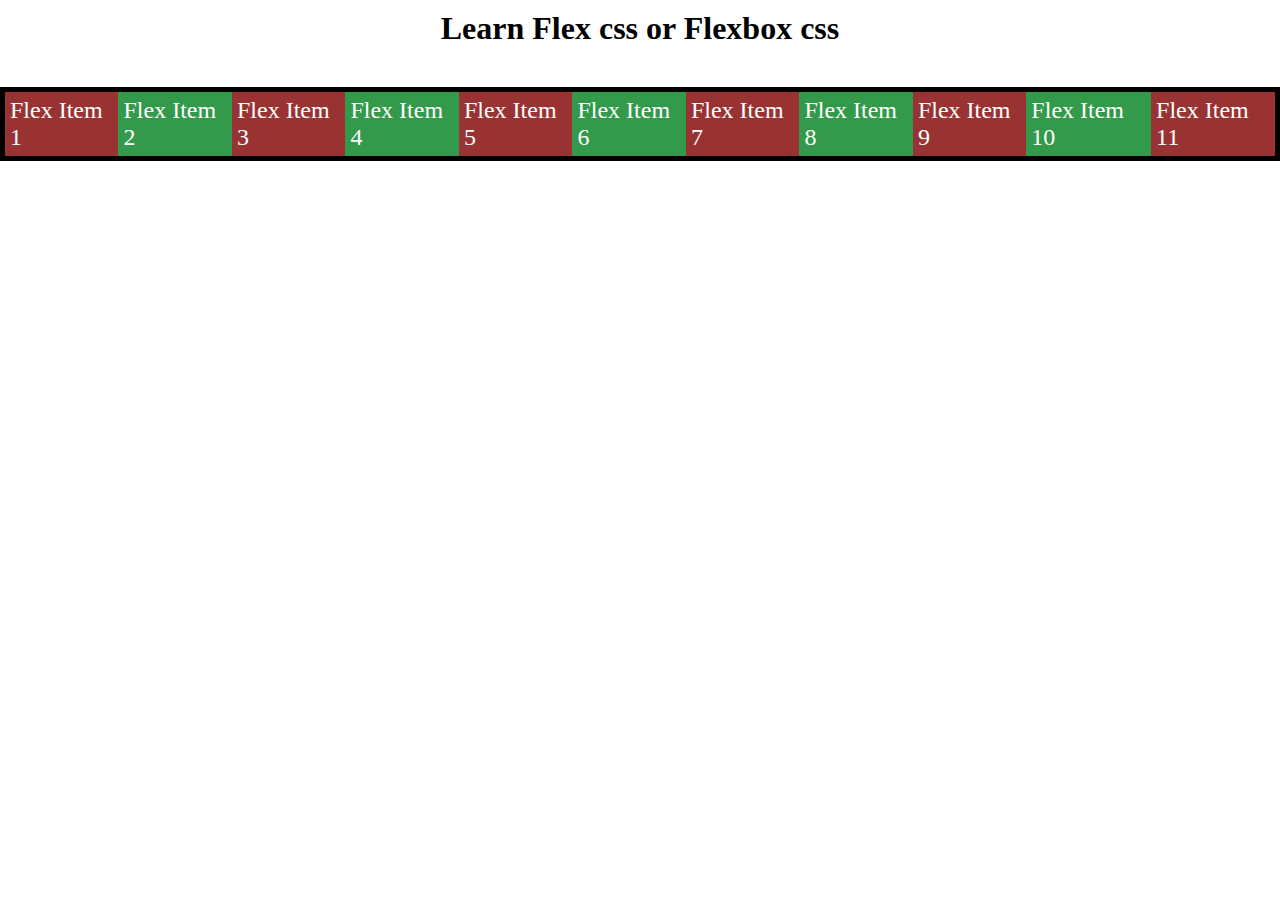
<file: basic-example-of-flexbox-only/index.html>
<!DOCTYPE html>
<html lang="en">

<head>
    <meta charset="UTF-8" />
    <meta name="viewport" content="width=device-width, initial-scale=1.0" />
    <link rel="stylesheet" href="style.css" />
    <title>Flexbox css</title>
</head>

<body>
    <h1 class="head">Learn Flex css or Flexbox css</h1>
    <div class="container">
        <div class="flex-item">Flex Item 1</div>
        <div class="flex-item">Flex Item 2</div>
        <div class="flex-item">Flex Item 3</div>
        <div class="flex-item">Flex Item 4</div>
        <div class="flex-item">Flex Item 5</div>
        <div class="flex-item">Flex Item 6</div>
        <div class="flex-item">Flex Item 7</div>
        <div class="flex-item">Flex Item 8</div>
        <div class="flex-item">Flex Item 9</div>
        <div class="flex-item">Flex Item 10</div>
        <div class="flex-item">Flex Item 11</div>
    </div>

</body>

</html>
</file>
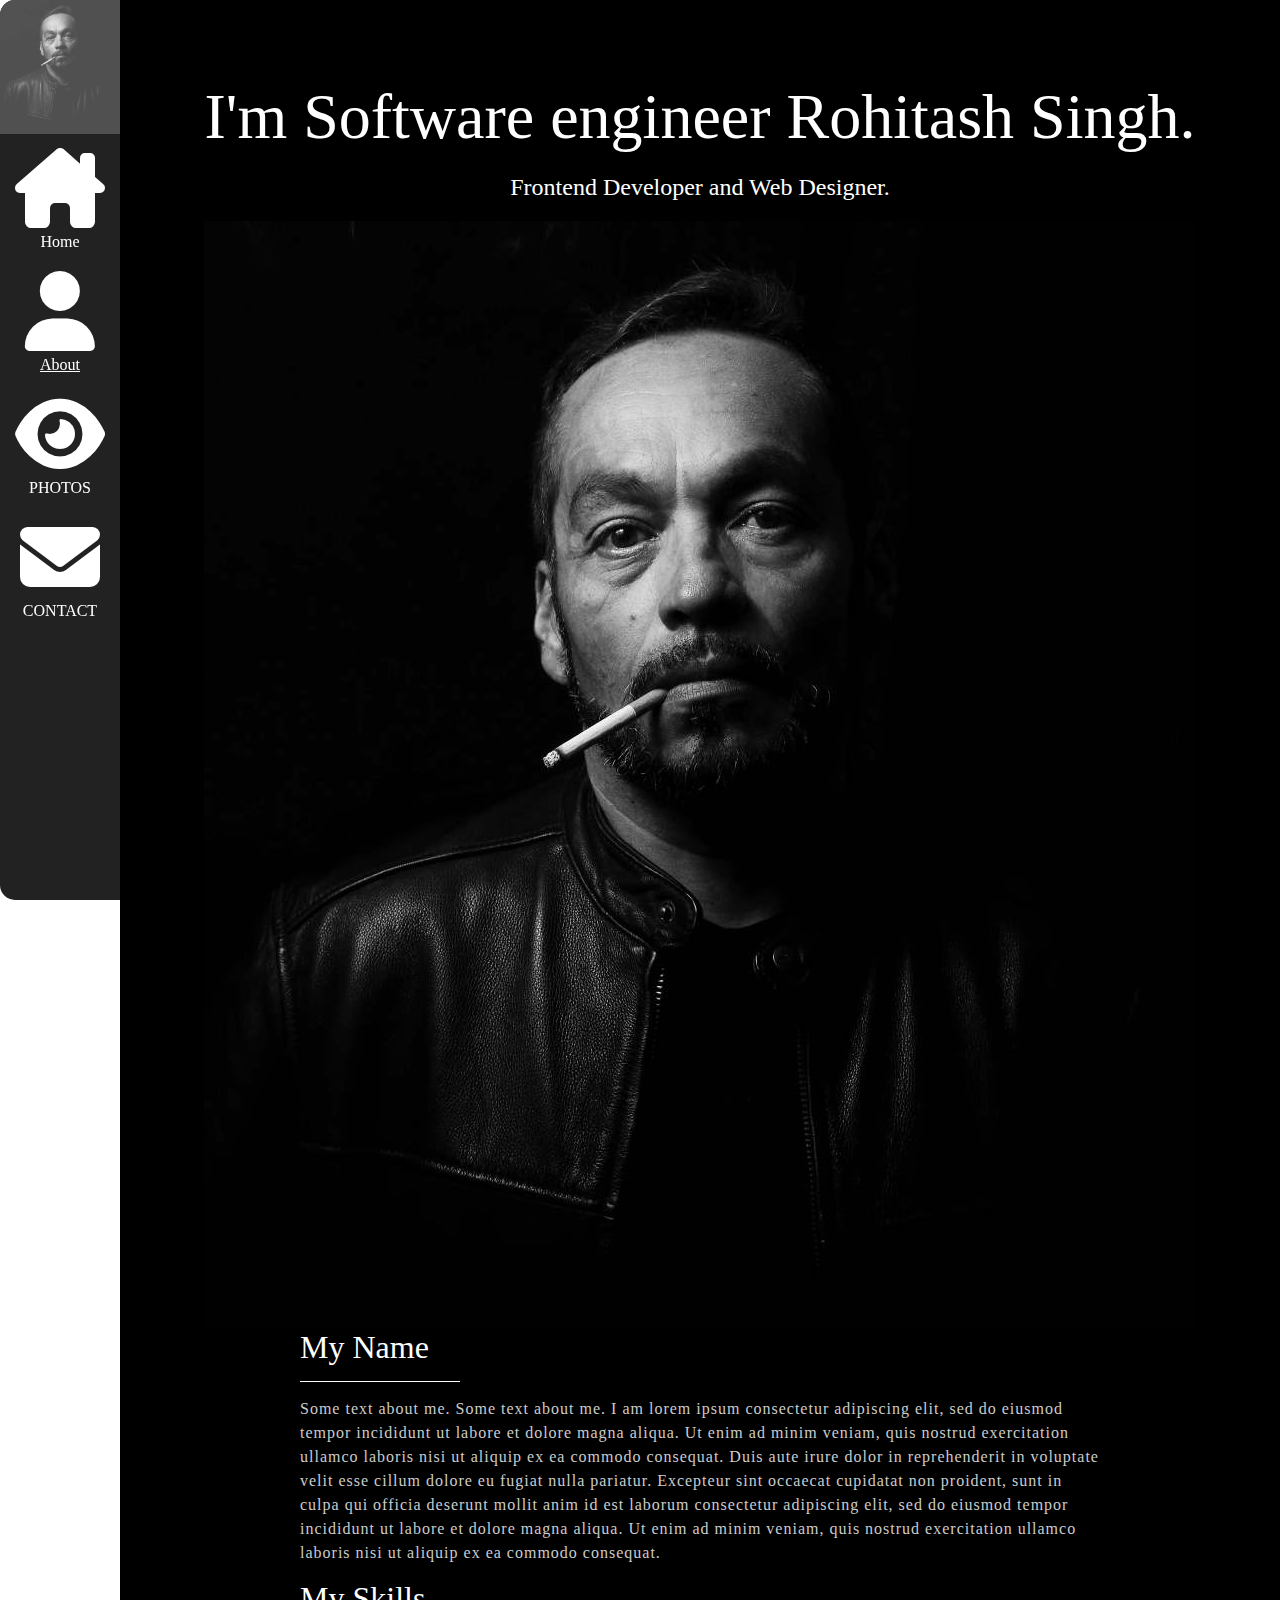
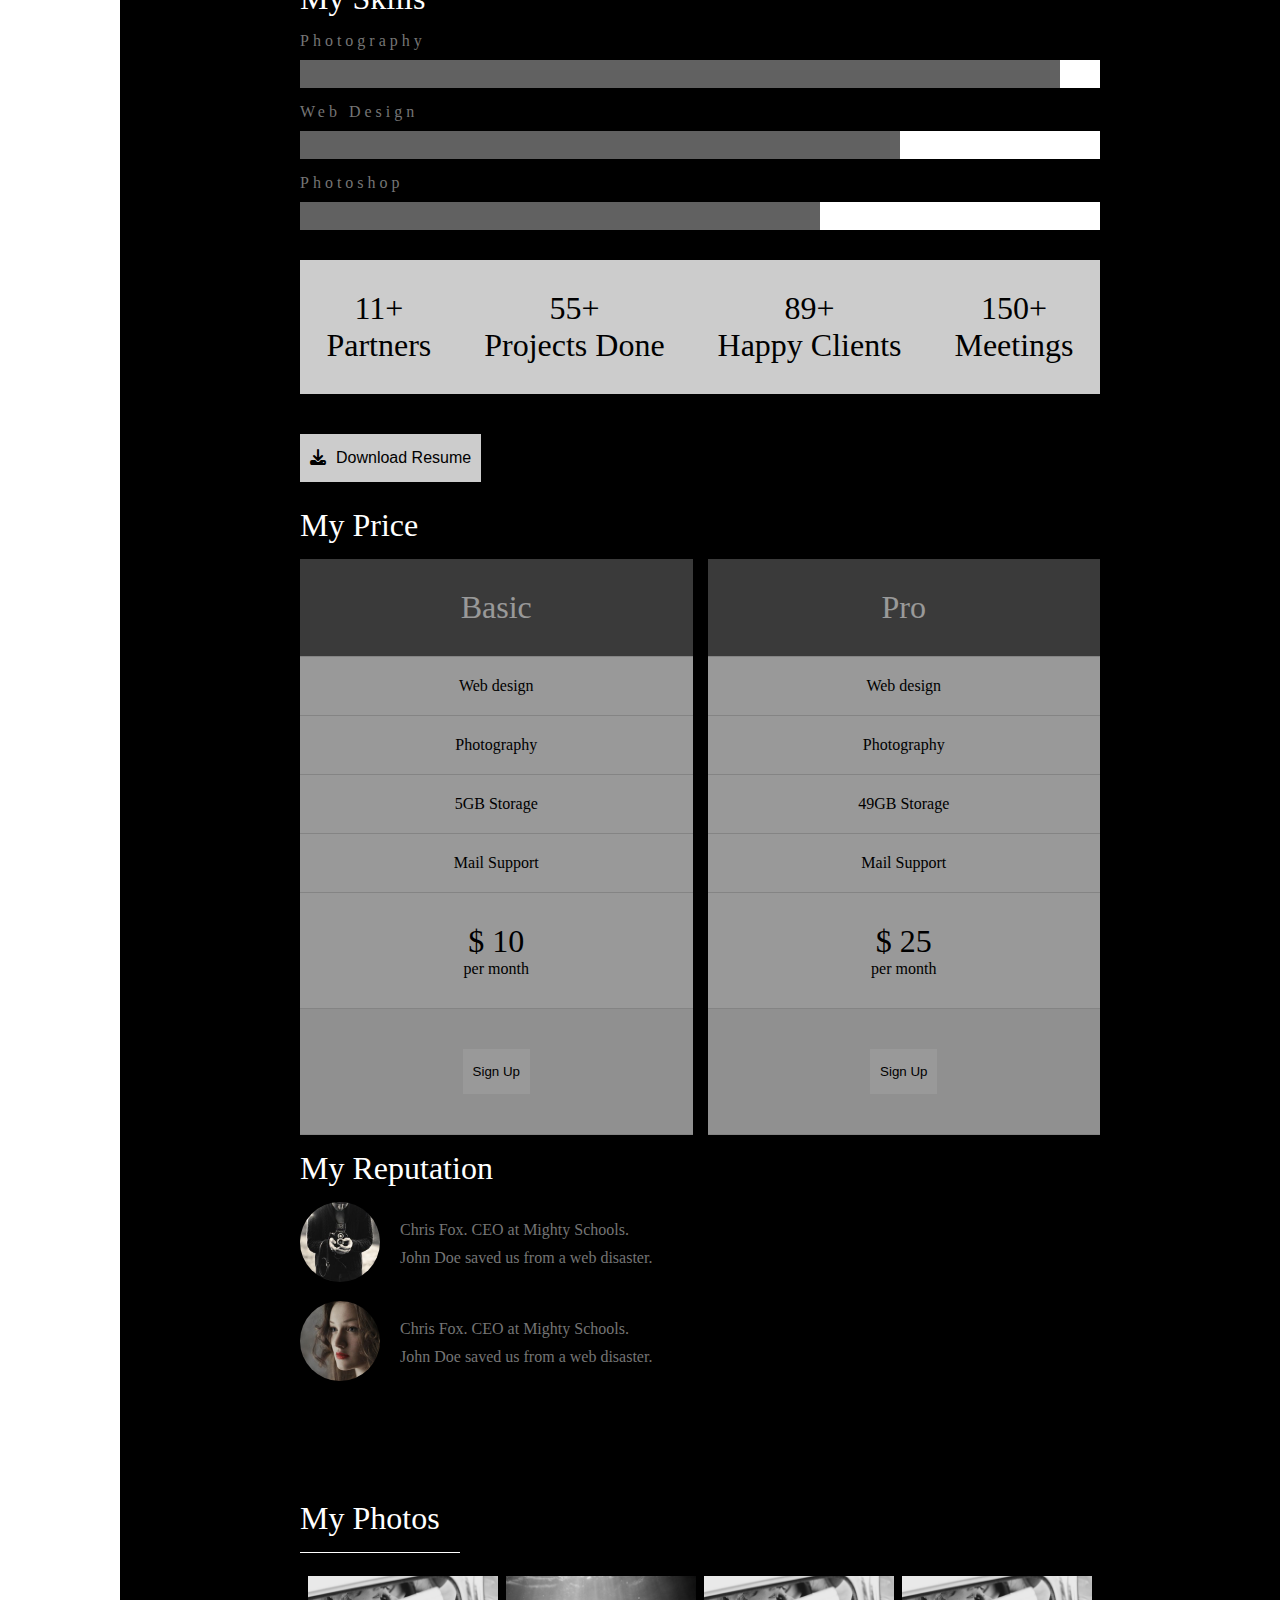
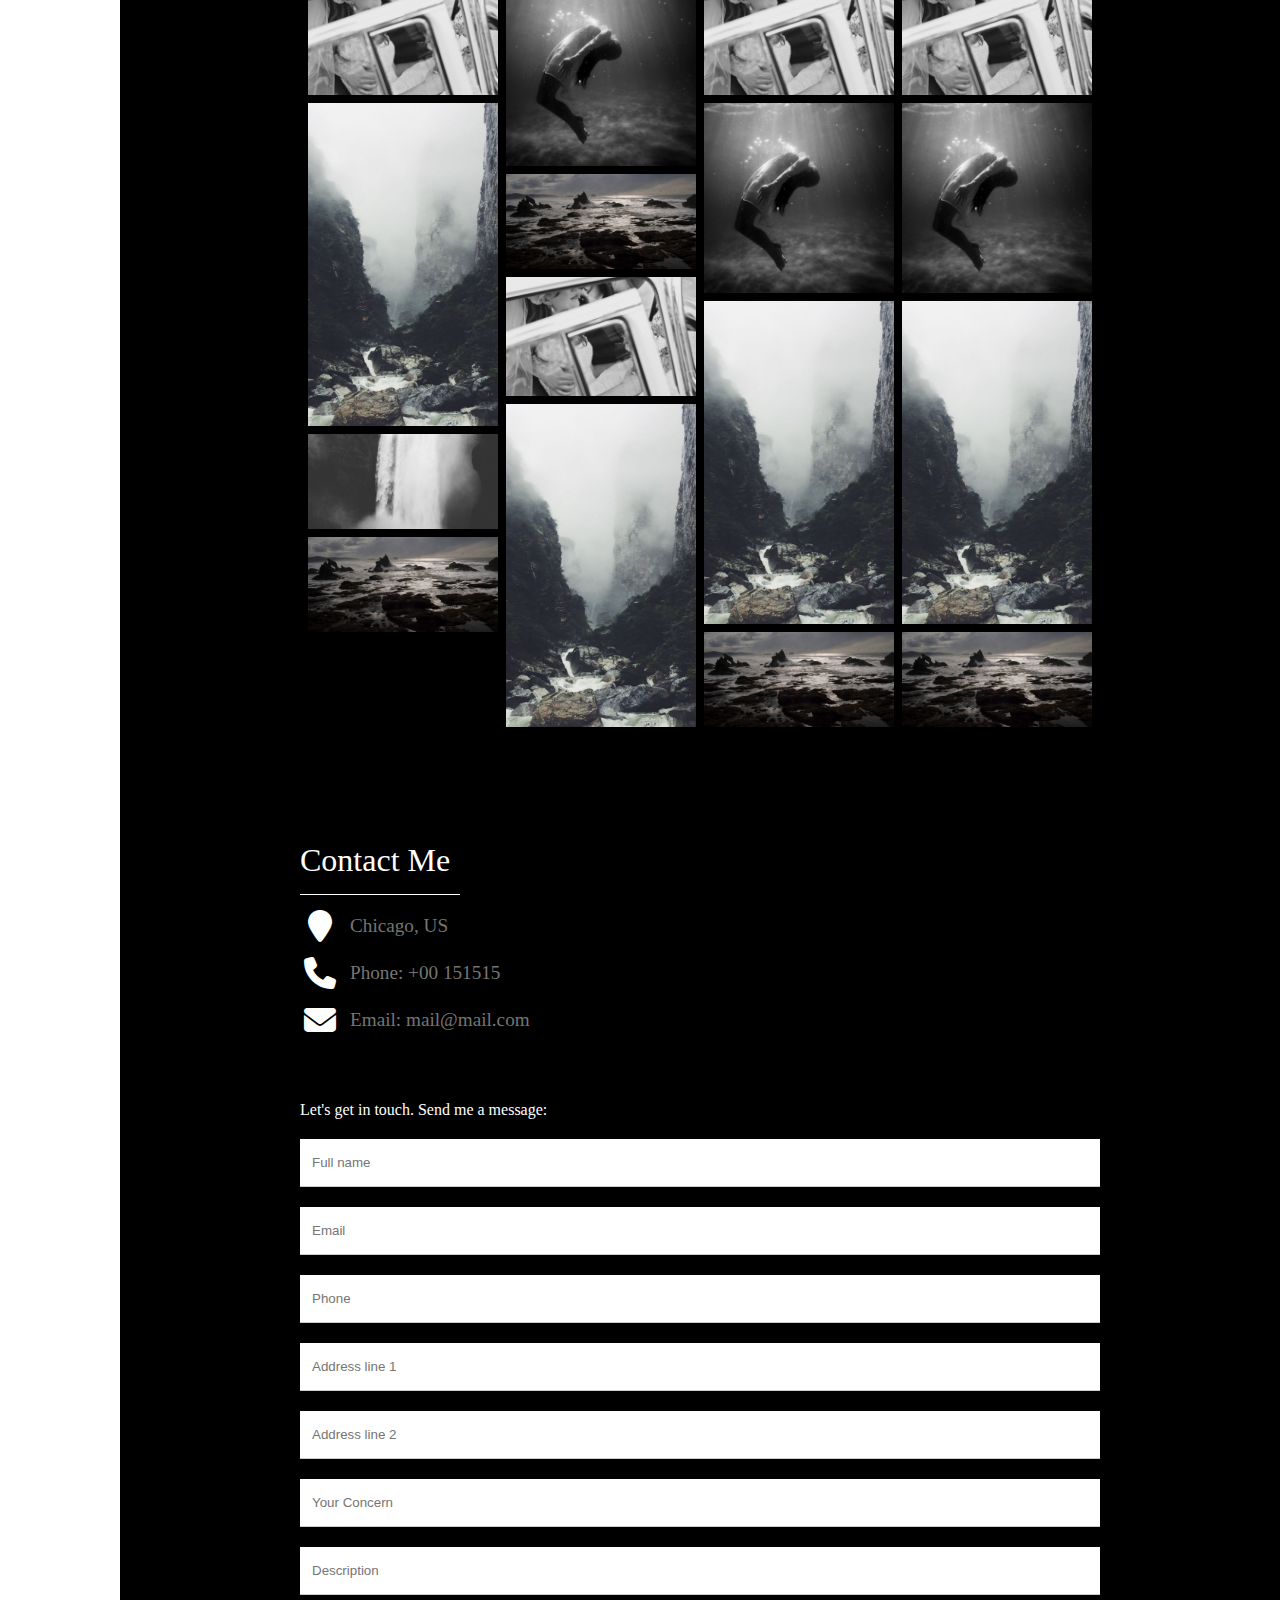
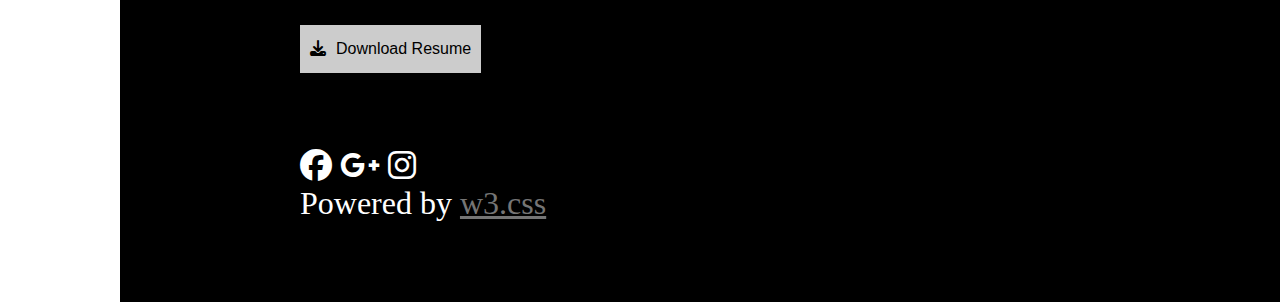
<file: flex-css-html-template-smoke-portfolio-using-flex-css/index.html>
<!DOCTYPE html>
<html lang="en">

<head>
    <meta charset="UTF-8">
    <meta name="viewport" content="width=device-width, initial-scale=1.0">
    <title>Smoke Portfolio | Using Flex Css</title>
    <link rel="stylesheet" href="https://cdnjs.cloudflare.com/ajax/libs/font-awesome/6.5.0/css/all.min.css" />
    <link rel="stylesheet" href="style.css">
</head>

<body>
    <div class="main-container">
        <div class="left-section">
            <div class="menu-container">
                <ul>
                    <li>
                        <div class="">
                            <img src="./images/avatar_smoke_logo.jpg" alt="img" />
                        </div>
                    </li>
                    <li onclick="goToDiv('home');">
                        <div class="marign-10">
                            <i class="fa-solid fa-house-chimney r-home r-xxlarge"></i>
                            <p>Home</p>
                        </div>
                    </li>
                    <li>
                        <div class="marign-10">
                            <i class="fa fa-user r-xxlarge"></i>
                            <p><a style="color:white" href="#about">About </a></p>
                        </div>
                    </li>
                    <li onclick="goToDiv('photo');">
                        <div class="marign-10">
                            <i class="fa fa-eye r-xxlarge"></i>
                            <p>PHOTOS</p>
                        </div>
                    </li>
                    <li onclick="goToDiv('contactId');">
                        <div class="marign-10">
                            <i class="fa fa-envelope r-xxlarge"></i>
                            <p>CONTACT</p>
                        </div>
                    </li>
                </ul>
            </div>
        </div>
        <div class="right-section">
            <div class="right-section-container">
                <div class="header" id="home">
                    <p>I'm Software engineer Rohitash Singh.</p>
                    <p>Frontend Developer and Web Designer.</p>
                    <img src="./images/man_smoke.jpg" alt="profile">
                </div>
                <div class="my-name-contianer">
                    <div class="my-name">
                        <div class="name" id="about">
                            <div class="name-tag">
                                My Name
                            </div>
                            <div class="divider"></div>
                        </div>
                        <div class="name">
                            <div class="about-me">
                                Some text about me. Some text about me. I am lorem ipsum consectetur adipiscing elit,
                                sed do
                                eiusmod tempor incididunt ut labore et dolore magna aliqua. Ut enim ad minim veniam,
                                quis
                                nostrud exercitation ullamco laboris nisi ut aliquip ex ea commodo consequat. Duis aute
                                irure dolor in reprehenderit in voluptate velit esse cillum dolore eu fugiat nulla
                                pariatur.
                                Excepteur sint occaecat cupidatat non proident, sunt in culpa qui officia deserunt
                                mollit
                                anim id est laborum consectetur adipiscing elit, sed do eiusmod tempor incididunt ut
                                labore
                                et dolore magna aliqua. Ut enim ad minim veniam, quis nostrud exercitation ullamco
                                laboris
                                nisi ut aliquip ex ea commodo consequat.
                            </div>
                        </div>
                        <div class="name">
                            <div class="name-tag">
                                My Skills
                            </div>
                        </div>
                        <div class="name">
                            <div class="photography">
                                <p>Photography</p>
                                <div class="white-div">
                                    <div class="gray-div progress-bar-95"></div>
                                </div>
                            </div>
                            <div class="photography">
                                <p>Web Design</p>
                                <div class="white-div">
                                    <div class="gray-div progress-bar-75"></div>
                                </div>
                            </div>
                            <div class="photography">
                                <p>Photoshop</p>
                                <div class="white-div">
                                    <div class="gray-div progress-bar-65"></div>
                                </div>
                            </div>
                        </div>
                        <div class="name">
                            <div class="client-repo">
                                <div class="pertners">
                                    <p>11+</p>
                                    <p>Partners</p>
                                </div>
                                <div class="pertners">
                                    <p>55+</p>
                                    <p>Projects Done</p>
                                </div>
                                <div class="pertners">
                                    <p>89+</p>
                                    <p>Happy Clients</p>
                                </div>
                                <div class="pertners">
                                    <p>150+</p>
                                    <p>Meetings</p>
                                </div>
                            </div>
                        </div>
                        <div class="name">
                            <div class="download-button">
                                <button><i class="fa fa-download"></i>Download Resume</button>
                            </div>
                        </div>
                        <div class="name">
                            <div class="name-tag">
                                My Price
                            </div>
                        </div>
                        <div class="name">
                            <div class="plan">
                                <div class="basic">
                                    <ul>
                                        <li>
                                            Basic
                                        </li>
                                        <li>
                                            Web design
                                        </li>
                                        <li>
                                            Photography
                                        </li>
                                        <li>
                                            5GB Storage
                                        </li>
                                        <li>
                                            Mail Support
                                        </li>
                                        <li>
                                            <div class="web-design">
                                                <span>$ 10</span>
                                                <p>per month</p>
                                            </div>
                                        </li>
                                        <li>
                                            <div class="basic-footer">
                                                <button>Sign Up</button>
                                            </div>
                                        </li>
                                    </ul>
                                </div>
                                <div class="basic">
                                    <ul>
                                        <li>
                                            Pro
                                        </li>
                                        <li>
                                            Web design
                                        </li>
                                        <li>
                                            Photography
                                        </li>
                                        <li>
                                            49GB Storage
                                        </li>
                                        <li>
                                            Mail Support
                                        </li>
                                        <li>
                                            <div class="web-design">
                                                <span>$ 25</span>
                                                <p>per month</p>
                                            </div>
                                        </li>
                                        <li>
                                            <div class="basic-footer">
                                                <button>Sign Up</button>
                                            </div>
                                        </li>
                                    </ul>
                                </div>

                            </div>
                        </div>
                        <div class="name">
                            <div class="name-tag">
                                My Reputation
                            </div>
                        </div>
                        <div class="name">
                            <div class="repo-img-sec">
                                <div class="img-sec">
                                    <img src="./images/bandmember.jpg" alt="profile" />
                                </div>
                                <div class="about-sec">
                                    <div class="upper-title">
                                        <span>Chris Fox.</span> CEO at Mighty Schools.
                                    </div>
                                    <div class="below-title">
                                        John Doe saved us from a web disaster.
                                    </div>
                                </div>
                            </div>
                        </div>
                        <div class="name">
                            <div class="repo-img-sec">
                                <div class="img-sec">
                                    <img src="./images/avatar_g2.jpg" alt="profile" />
                                </div>
                                <div class="about-sec">
                                    <div class="upper-title">
                                        <span>Chris Fox.</span> CEO at Mighty Schools.
                                    </div>
                                    <div class="below-title">
                                        John Doe saved us from a web disaster.
                                    </div>
                                </div>
                            </div>
                        </div>
                        <div class="name mr-t-100" id="photo">
                            <div class="name-tag">
                                My Photos
                            </div>
                            <div class="divider"></div>
                        </div>
                        <div class="name">
                            <div class="row">
                                <div class="column">
                                    <img style="width:100%" src="./images/wedding.jpg" alt="Tall image">
                                    <img style="width:100%" src="./images/rocks.jpg" alt="Wide image">
                                    <img style="width:100%" src="./images/falls2.jpg" alt="Mid image">
                                    <img style="width:100%" src="./images/ocean.jpg" alt="Mid image">
                                </div>
                                <div class="column">
                                    <img style="width:100%" src="./images/underwater.jpg" alt="Tall image">
                                    <img style="width:100%" src="./images/ocean.jpg" alt="Wide image">
                                    <img style="width:100%" src="./images/wedding.jpg" alt="Mid image">
                                    <img style="width:100%" src="./images/rocks.jpg" alt="Mid image">
                                </div>
                                <div class="column">
                                    <img style="width:100%" src="./images/wedding.jpg" alt="Tall image">
                                    <img style="width:100%" src="./images/underwater.jpg" alt="Wide image">
                                    <img style="width:100%" src="./images/rocks.jpg" alt="Mid image">
                                    <img style="width:100%" src="./images/ocean.jpg" alt="Mid image">
                                </div>
                                <div class="column">
                                    <img style="width:100%" src="./images/wedding.jpg" alt="Tall image">
                                    <img style="width:100%" src="./images/underwater.jpg" alt="Wide image">
                                    <img style="width:100%" src="./images/rocks.jpg" alt="Mid image">
                                    <img style="width:100%" src="./images/ocean.jpg" alt="Mid image">
                                </div>
                            </div>
                        </div>

                        <div class="name mr-t-100" id="contactId">
                            <div class="name-tag">
                                Contact Me
                            </div>
                            <div class="divider"></div>
                        </div>
                        <div class="name">
                            <div class="location-cl">
                                <i class="fa fa-map-marker fa-fw w3-text-white w3-xxlarge w3-margin-right"></i>
                                <p>Chicago, US</p>
                            </div>
                        </div>
                        <div class="name">
                            <div class="location-cl">
                                <i class="fa fa-phone fa-fw w3-text-white w3-xxlarge w3-margin-right"></i>
                                <p>Phone: +00 151515</p>
                            </div>
                        </div>
                        <div class="name">
                            <div class="location-cl">
                                <i class="fa fa-envelope fa-fw w3-text-white w3-xxlarge w3-margin-right"></i>
                                <p> Email: mail@mail.com</p>
                            </div>
                        </div>
                        <div class="name mr-t-50">
                            <div class="contact-wrapper">
                                <p>Let's get in touch. Send me a message:</p>
                                <input type="text" placeholder="Full name">
                                <input type="text" placeholder="Email">
                                <input type="text" placeholder="Phone">
                                <input type="text" placeholder="Address line 1">
                                <input type="text" placeholder="Address line 2">
                                <input type="text" placeholder="Your Concern">
                                <input type="text" placeholder="Description">
                                <div class="download-button">
                                    <button><i class="fa fa-download"></i>Download Resume</button>
                                </div>
                            </div>
                        </div>

                        <div class="name mr-t-50 mr-b-50">
                            <footer class="w3-content w3-padding-64 w3-text-grey w3-xlarge">
                                <i class="fa-brands fa-facebook"></i>
                                <i class="fa-brands fa-google-plus-g"></i>
                                <i class="fa-brands fa-instagram"></i>
                                <p class="w3-medium">Powered by <a href="https://www.w3schools.com/w3css/default.asp"
                                        target="_blank" class="w3-hover-text-green">w3.css</a></p>
                            </footer>
                        </div>
                    </div>
                </div>
            </div>
        </div>
    </div>
</body>
<!-- 1. javscruipt - react
2. multifunction
3. common fucntion 
4. common way using scrollIntoView

-->

<script>
    // function goTo(params) {
    //     if (params === 'home') {
    //         window.scrollTo(0, 0);
    //     } else if (params === 'photo') {
    //         window.scrollTo(0, 3050);
    //     } else if (params === 'contact') {
    //         window.scrollTo(0, 5050);
    //     }else{
    //         window.scrollTo(0, 1300);
    //     }
    // }
    function goToDiv(id) {
        var ele = document.getElementById(id);
        ele.scrollIntoView({
            inline: "nearest"
        });
    }

</script>

</html>
</file>
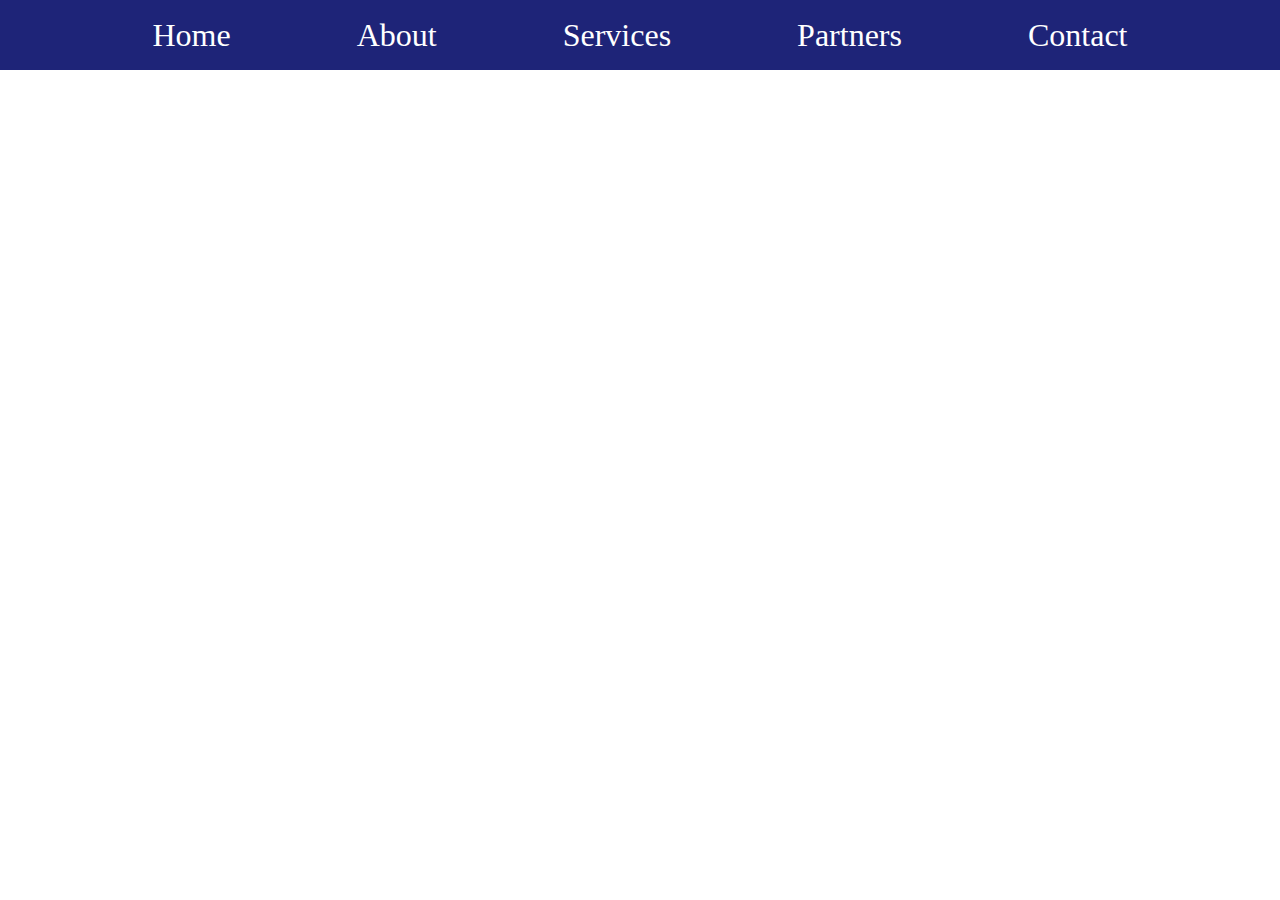
<file: menu-sub-menu-example-menu-on-hover-using-flex/index.html>
<!DOCTYPE html>
<html lang="en">

<head>
    <meta charset="UTF-8">
    <meta name="viewport" content="width=device-width, initial-scale=1.0">
    <title>Document</title>
    <link rel="stylesheet" href="style.css">
</head>

<body>
    <div class="main-container">
        <div class="header">
            <ul class="upper-ul">
                <li>Home</li>
                <li>
                    <div>
                        About
                        <div class="bg-cl dropdown">
                            <div class="relative-wrappper">
                                <ul>
                                    <li>Company</li>
                                    <li>Team</li>
                                    <li>Careers</li>
                                </ul>
                            </div>
                        </div>
                    </div>
                </li>
                <li>Services
                    <!-- <div class="dropdown">
                        <ul>
                            <li>Bring</li>
                            <li>Deliver</li>
                             <li>Package</li>
                              <li>Express</li>  
                        </ul>
                    </div> -->
                </li>

                <li>Partners
                    <!-- <div class="dropdown">
                        <ul>
                            <li>Link 1</li>  
                            <li>Link 2</li>  
                            <li>Link </li>  
                            <li>Link 4</li>  
                        </ul>
                    </div> -->
                </li>
                <li>Contact</li>
            </ul>
        </div>
    </div>
</body>

</html>
</file>
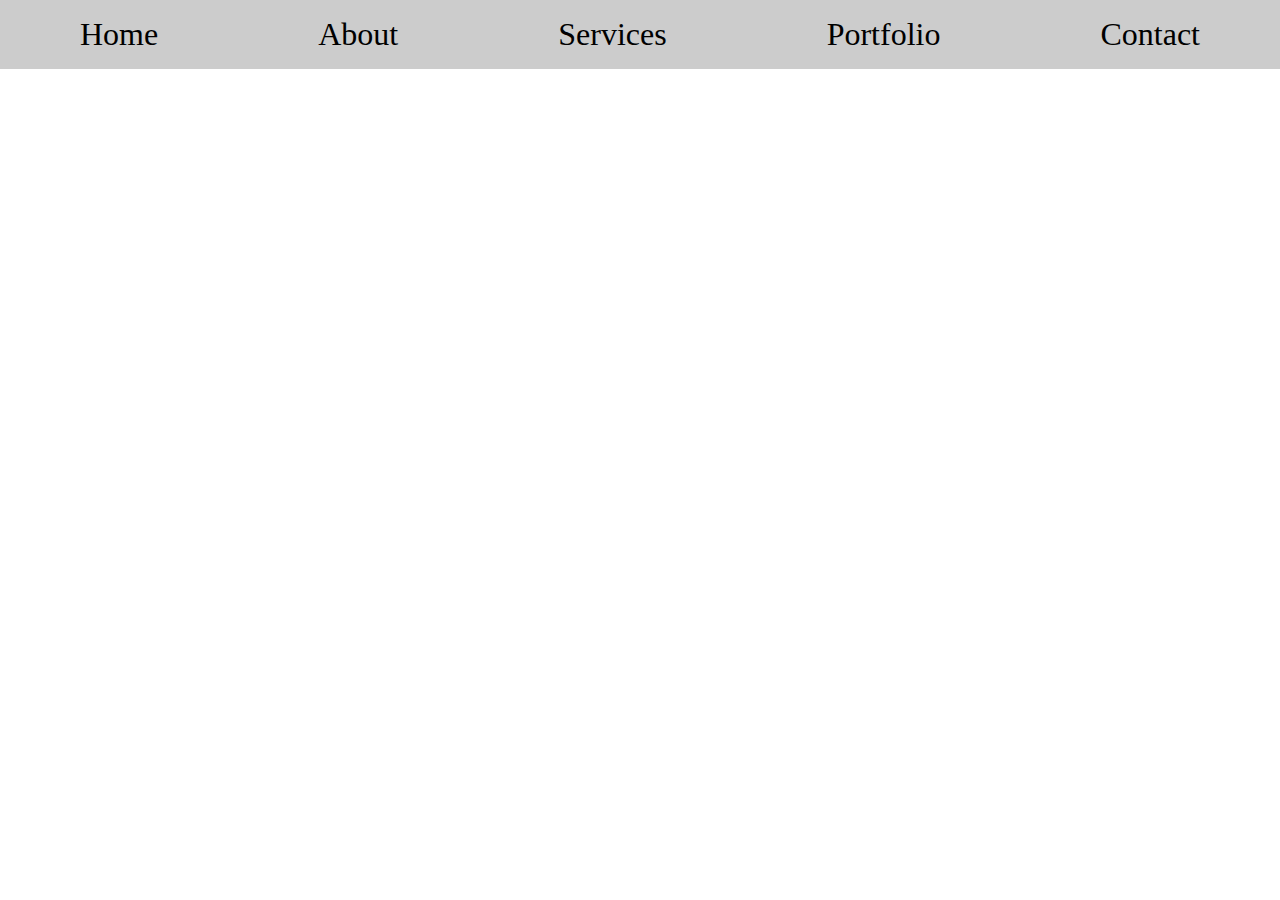
<file: nav-bar-header-menu-using-flex/index.html>
<!DOCTYPE html>
<html lang="en">

<head>
    <meta charset="UTF-8" />
    <meta name="viewport" content="width=device-width, initial-scale=1.0" />
    <link rel="stylesheet" href="style.css" />
    <title>Flexbox css | Navbar</title>
</head>

<body>
    <div class="continer">
        <ul>
            <li>
                <a href="#">Home</a>
            </li>
            <li>
                <a href="#">About</a>
            </li>
            <li>
                <a href="#">Services</a>
            </li>
            <li>
                <a href="#">Portfolio</a>
            </li>
            <li>
                <a href="#">Contact</a>
            </li>
        </ul>
    </div>
   

</body>

</html>
</file>
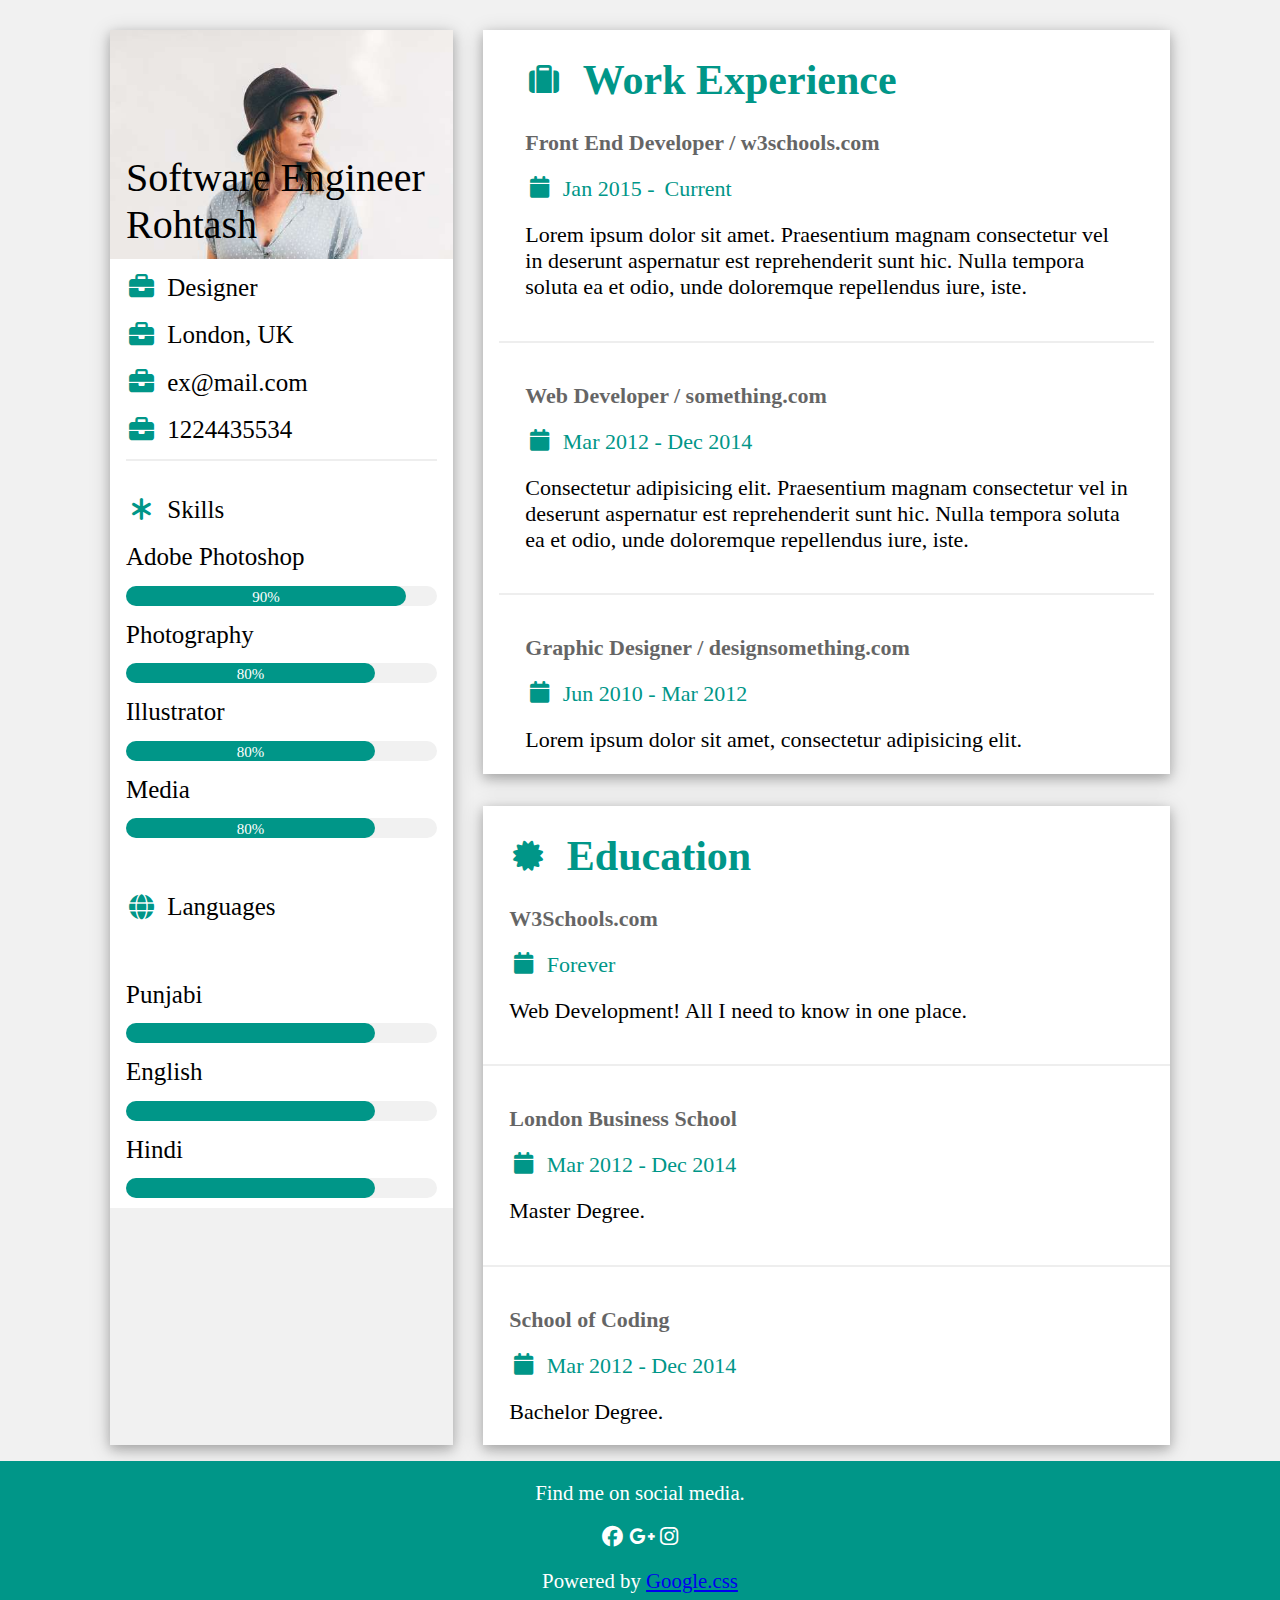
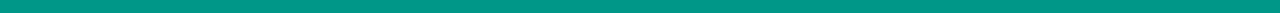
<file: professional-portfolio-website-using-flex/index.html>
<!DOCTYPE html>
<html lang="en">

<head>
    <meta charset="UTF-8" />
    <meta name="viewport" content="width=device-width, initial-scale=1.0" />

    <title>Professional Portfolio Website | Using Flex CSS</title>

    <!-- ✅ SEO Meta Tags -->
    <meta name="description"
        content="Explore a professional portfolio website designed with Flex CSS. Clean layout, responsive design, and creative sections to showcase your skills and projects." />
    <meta name="keywords"
        content="portfolio website, professional portfolio, flex css, responsive design, web developer portfolio, CSS flexbox layout" />
    <meta name="author" content="Software engineer rohtash" />

    <!-- ✅ Open Graph / Social Sharing -->
    <meta property="og:title" content="Professional Portfolio Website | Using Flex CSS" />
    <meta property="og:description"
        content="A clean, responsive portfolio layout using Flex CSS to showcase skills and projects." />
    <meta property="og:type" content="website" />
    <meta property="og:image" content="https://example.com/preview.jpg" />
    <meta property="og:url" content="https://yourportfolio.com" />

    <!-- ✅ Font Awesome & Styles -->
    <link rel="stylesheet" href="https://cdnjs.cloudflare.com/ajax/libs/font-awesome/6.5.0/css/all.min.css" />
    <link rel="stylesheet" href="style.css" />
</head>


<body>
    <div class="main-continer">
        <div class="header-box">
            <div class="left-bar">
                <div class="exp-wrapper-img">
                    <img src="./images/avatar_hat.jpg" alt="avatar">
                    <span class="name">Software Engineer Rohtash</span>
                </div>
                <div class="exper-wrapper">
                    <div class="exp-wrapper">
                        <i class="fa fa-briefcase fa-fw w3-margin-right w3-large w3-text-teal"></i>
                        <span>Designer</span>
                    </div>
                    <div class="exp-wrapper">
                        <i class="fa fa-briefcase fa-fw w3-margin-right w3-large w3-text-teal"></i>
                        <span>London, UK</span>
                    </div>
                    <div class="exp-wrapper">
                        <i class="fa fa-briefcase fa-fw w3-margin-right w3-large w3-text-teal"></i>
                        <span>ex@mail.com</span>
                    </div>
                    <div class="exp-wrapper">
                        <i class="fa fa-briefcase fa-fw w3-margin-right w3-large w3-text-teal"></i>
                        <span>1224435534</span>
                    </div>
                    <div class="divider"></div>

                    <div class="exp-wrapper">
                        <i class="fa fa-asterisk fa-fw w3-margin-right w3-text-teal"></i>
                        <span>Skills</span>
                    </div>

                    <div class="exp-wrapper">
                        <p>Adobe Photoshop</p>
                    </div>
                    <div class="exp-wrapper">
                        <div class="white-div">
                            <div class="gray-div progress-bar-95">90%</div>
                        </div>
                    </div>

                    <div class="exp-wrapper">
                        <p>Photography</p>
                    </div>

                    <div class="exp-wrapper">
                        <div class="white-div">
                            <div class="gray-div progress-bar-95 progress-bar-80">80%</div>
                        </div>
                    </div>

                    <div class="exp-wrapper">
                        <p>Illustrator</p>
                    </div>

                    <div class="exp-wrapper">
                        <div class="white-div">
                            <div class="gray-div progress-bar-95 progress-bar-80">80%</div>
                        </div>
                    </div>

                    <div class="exp-wrapper">
                        <p>Media</p>
                    </div>

                    <div class="exp-wrapper">
                        <div class="white-div">
                            <div class="gray-div progress-bar-95 progress-bar-80">80%</div>
                        </div>
                    </div>

                    <div class="exp-wrapper mr-t-b-20">
                        <i class="fa fa-globe fa-fw w3-margin-right w3-text-teal"></i>
                        <p>Languages</p>
                    </div>


                    <div class="exp-wrapper">
                        <p>Punjabi</p>
                    </div>

                    <div class="exp-wrapper">
                        <div class="white-div">
                            <div class="gray-div progress-bar-95 progress-bar-80"></div>
                        </div>
                    </div>



                    <div class="exp-wrapper">
                        <p>English</p>
                    </div>

                    <div class="exp-wrapper">
                        <div class="white-div">
                            <div class="gray-div progress-bar-95 progress-bar-80"></div>
                        </div>
                    </div>



                    <div class="exp-wrapper">
                        <p>Hindi</p>
                    </div>

                    <div class="exp-wrapper">
                        <div class="white-div">
                            <div class="gray-div progress-bar-95 progress-bar-80"></div>
                        </div>
                    </div>


                </div>
            </div>
            <div class="right-section">
                <div class="upper-box">
                    <div class="heading-wrapper">
                        <i class="fa fa-suitcase fa-fw w3-margin-right w3-xxlarge w3-text-teal"></i>
                        <h1>Work Experience</h1>
                    </div>
                    <div class="sub-heading-wrapper">
                        <p>Front End Developer / w3schools.com</p>
                        <p><i class="fa fa-calendar fa-fw w3-margin-right"></i>Jan 2015 - <span>Current</span></p>
                        <p>Lorem ipsum dolor sit amet. Praesentium magnam consectetur vel in deserunt aspernatur est
                            reprehenderit sunt hic. Nulla tempora soluta ea et odio, unde doloremque repellendus iure,
                            iste.</p>
                    </div>
                    <div class="divider-2"></div>

                    <div class="sub-heading-wrapper">
                        <p>Web Developer / something.com</p>
                        <p><i class="fa fa-calendar fa-fw w3-margin-right"></i>Mar 2012 - Dec 2014</p>
                        <p>Consectetur adipisicing elit. Praesentium magnam consectetur vel in deserunt aspernatur est
                            reprehenderit sunt hic. Nulla tempora soluta ea et odio, unde doloremque repellendus iure,
                            iste.</p>
                    </div>
                    <div class="divider-2"></div>
                    <div class="sub-heading-wrapper">
                        <p>Graphic Designer / designsomething.com</p>
                        <p><i class="fa fa-calendar fa-fw w3-margin-right"></i>Jun 2010 - Mar 2012</p>
                        <p>Lorem ipsum dolor sit amet, consectetur adipisicing elit.

                        </p>
                        <p></p>
                    </div>
                </div>
                <div class="lower-box">
                    <div class="heading-wrapper">
                        <i class="fa fa-certificate fa-fw w3-margin-right w3-xxlarge w3-text-teal"></i>
                        <h1>Education</h1>
                    </div>
                    <div class="sub-heading-wrapper">
                        <p>W3Schools.com</p>
                        <p><i class="fa fa-calendar fa-fw w3-margin-right"></i>Forever</p>
                        <p>Web Development! All I need to know in one place.</p>
                    </div>
                    <div class="divider-2"></div>

                    <div class="sub-heading-wrapper">
                        <p>London Business School</p>
                        <p><i class="fa fa-calendar fa-fw w3-margin-right"></i>Mar 2012 - Dec 2014</p>
                        <p>Master Degree.</p>
                    </div>

                    <div class="divider-2"></div>

                    <div class="sub-heading-wrapper">
                        <p>School of Coding</p>
                        <p><i class="fa fa-calendar fa-fw w3-margin-right"></i>Mar 2012 - Dec 2014</p>
                        <p>Bachelor Degree.</p>
                        <p></p>
                    </div>
                </div>
            </div>
        </div>
        <div class="footer-box">
            <footer class="footer">
                <p>Find me on social media.</p>
                <div class="text-info">
                    <i class="fa-brands fa-facebook"></i>
                    <i class="fa-brands fa-google-plus-g"></i>
                    <i class="fa-brands fa-instagram"></i>
                </div>
                <p>Powered by <a href="google.com">Google.css</a></p>
            </footer>
        </div>
    </div>
</body>

</html>
</file>
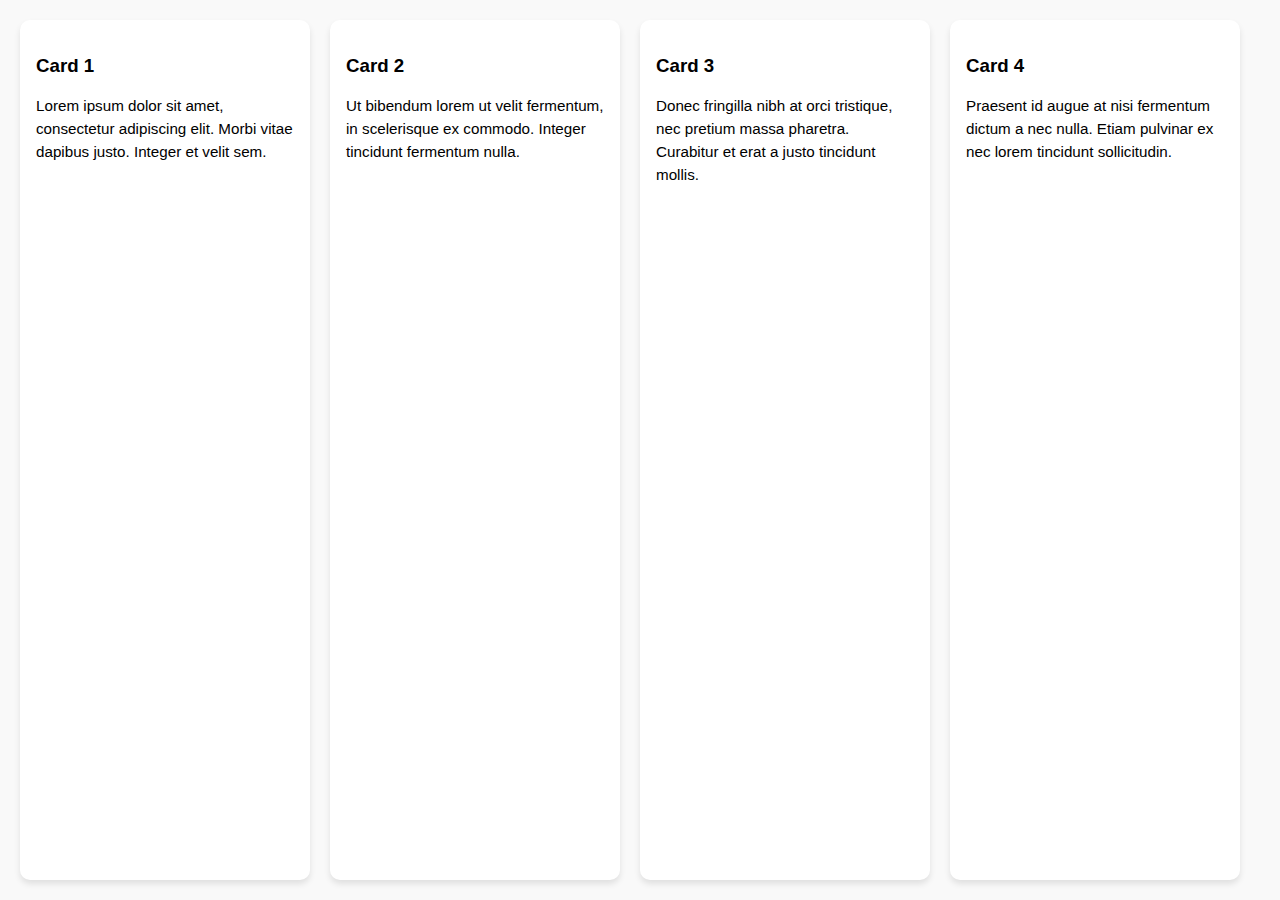
<file: basic-example-of-flexbox-only/align-content.html>
<!DOCTYPE html>
<html lang="en">
<head>
  <meta charset="UTF-8">
  <title>Align Content Demo</title>
  <style>
    body {
      margin: 0;
      padding: 0;
      font-family: sans-serif;
    }

    .container {
      display: flex;
      flex-wrap: wrap;
      height: 100vh; /* Large height to demonstrate align-content */
      gap: 20px;
      padding: 20px;
      background-color: #f9f9f9;
      box-sizing: border-box;
    }

    .card {
      background: #fff;
      box-shadow: 0 4px 6px rgba(0,0,0,0.1);
      border-radius: 10px;
      padding: 16px;
      width: calc(25% - 20px);
      box-sizing: border-box;
    }

    .card p {
      font-size: 0.95em;
      line-height: 1.5em;
    }

    @media (max-width: 900px) {
      .card {
        width: calc(50% - 20px);
      }
    }

    @media (max-width: 600px) {
      .card {
        width: 100%;
      }
    }
  </style>
</head>
<body>

  <div class="container">
    <div class="card">
      <h3>Card 1</h3>
      <p>Lorem ipsum dolor sit amet, consectetur adipiscing elit. Morbi vitae dapibus justo. Integer et velit sem.</p>
    </div>
    <div class="card">
      <h3>Card 2</h3>
      <p>Ut bibendum lorem ut velit fermentum, in scelerisque ex commodo. Integer tincidunt fermentum nulla.</p>
    </div>
    <div class="card">
      <h3>Card 3</h3>
      <p>Donec fringilla nibh at orci tristique, nec pretium massa pharetra. Curabitur et erat a justo tincidunt mollis.</p>
    </div>
    <div class="card">
      <h3>Card 4</h3>
      <p>Praesent id augue at nisi fermentum dictum a nec nulla. Etiam pulvinar ex nec lorem tincidunt sollicitudin.</p>
    </div>
  </div>

</body>
</html>
</file>
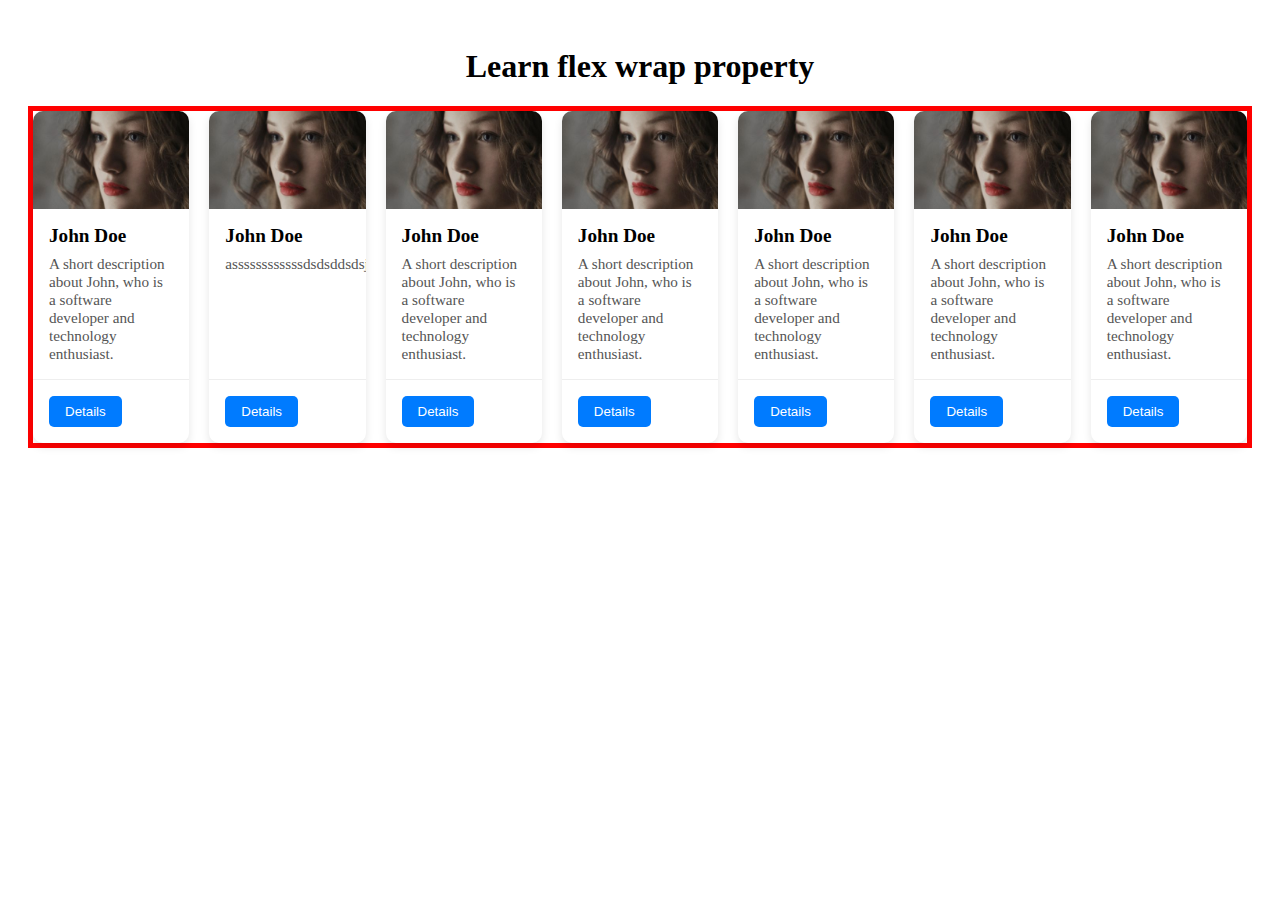
<file: basic-example-of-flexbox-only/flex-direction.html>
<!DOCTYPE html>
<html lang="en">

<head>
    <meta charset="UTF-8">
    <title>Flexbox Card</title>
    <link rel="stylesheet" href="https://cdnjs.cloudflare.com/ajax/libs/font-awesome/6.7.2/css/all.min.css">
    <style>
        h1 {
            display: flex;
            justify-content: center;
            margin-top: 20px;
        }

        .main-cont {
            padding: 20px;
        }

        .photo-lib {
            display: flex;
            justify-content: space-between;
            gap: 20px;
            border: 5px solid red;
        }

        .card {
            background: #fff;
            border-radius: 10px;
            box-shadow: 0 4px 8px rgba(0, 0, 0, 0.1);
            width: calc(25% - 15px); /* 4 cards per row with space between */
            display: flex;
            flex-direction: column;
            overflow: hidden;
        }

        .card img {
            width: 100%;
            height: auto;
        }

        .card-body {
            display: flex;
            flex-direction: column;
            padding: 16px;
            flex-grow: 1;
        }

        .card-title {
            font-size: 1.2em;
            font-weight: bold;
            margin-bottom: 8px;
        }

        .card-desc {
            font-size: 0.95em;
            color: #555;
            flex-grow: 1;
        }

        .card-footer {
            display: flex;
            justify-content: flex-start;
            padding: 16px;
            border-top: 1px solid #eee;
        }

        .btn {
            background-color: #007bff;
            color: white;
            padding: 8px 16px;
            border: none;
            border-radius: 5px;
            cursor: pointer;
        }

        .btn:hover {
            background-color: #0056b3;
        }

        
    </style>
</head>

<body>
    <div class="main-cont">
        <h1>Learn flex wrap property</h1>
        <div class="photo-lib">
            <div class="card flex-item">
                <img src="./images/avatar_g.jpg" alt="Card image">
                <div class="card-body">
                    <div class="card-title">John Doe</div>
                    <div class="card-desc">A short description about John, who is a software developer and technology
                        enthusiast.</div>
                </div>
                <div class="card-footer">
                    <button class="btn">Details</button>
                </div>
            </div>
            <div class="card flex-item">
                <img src="./images/avatar_g.jpg" alt="Card image">
                <div class="card-body">
                    <div class="card-title">John Doe</div>
                    <div class="card-desc">assssssssssssdsdsddsdsjhhsdhjdshjjsdjdsjsdjhsdhjsdjjhsdjhdsjsdjhjsdhjsdjhsdjjsdjhdshjdsjh</div>
                </div>
                <div class="card-footer">
                    <button class="btn">Details</button>
                </div>
            </div>
            <div class="card flex-item">
                <img src="./images/avatar_g.jpg" alt="Card image">
                <div class="card-body">
                    <div class="card-title">John Doe</div>
                    <div class="card-desc">A short description about John, who is a software developer and technology
                        enthusiast.</div>
                </div>
                <div class="card-footer">
                    <button class="btn">Details</button>
                </div>
            </div>
            <div class="card flex-item">
                <img src="./images/avatar_g.jpg" alt="Card image">
                <div class="card-body">
                    <div class="card-title">John Doe</div>
                    <div class="card-desc">A short description about John, who is a software developer and technology
                        enthusiast.</div>
                </div>
                <div class="card-footer">
                    <button class="btn">Details</button>
                </div>
            </div>
            <div class="card flex-item">
                <img src="./images/avatar_g.jpg" alt="Card image">
                <div class="card-body">
                    <div class="card-title">John Doe</div>
                    <div class="card-desc">A short description about John, who is a software developer and technology
                        enthusiast.</div>
                </div>
                <div class="card-footer">
                    <button class="btn">Details</button>
                </div>
            </div>
            <div class="card flex-item">
                <img src="./images/avatar_g.jpg" alt="Card image">
                <div class="card-body">
                    <div class="card-title">John Doe</div>
                    <div class="card-desc">A short description about John, who is a software developer and technology
                        enthusiast.</div>
                </div>
                <div class="card-footer">
                    <button class="btn">Details</button>
                </div>
            </div>
            <div class="card flex-item">
                <img src="./images/avatar_g.jpg" alt="Card image">
                <div class="card-body">
                    <div class="card-title">John Doe</div>
                    <div class="card-desc">A short description about John, who is a software developer and technology
                        enthusiast.</div>
                </div>
                <div class="card-footer">
                    <button class="btn">Details</button>
                </div>
            </div>
        </div>
    </div>
</body>
</html>
</file>
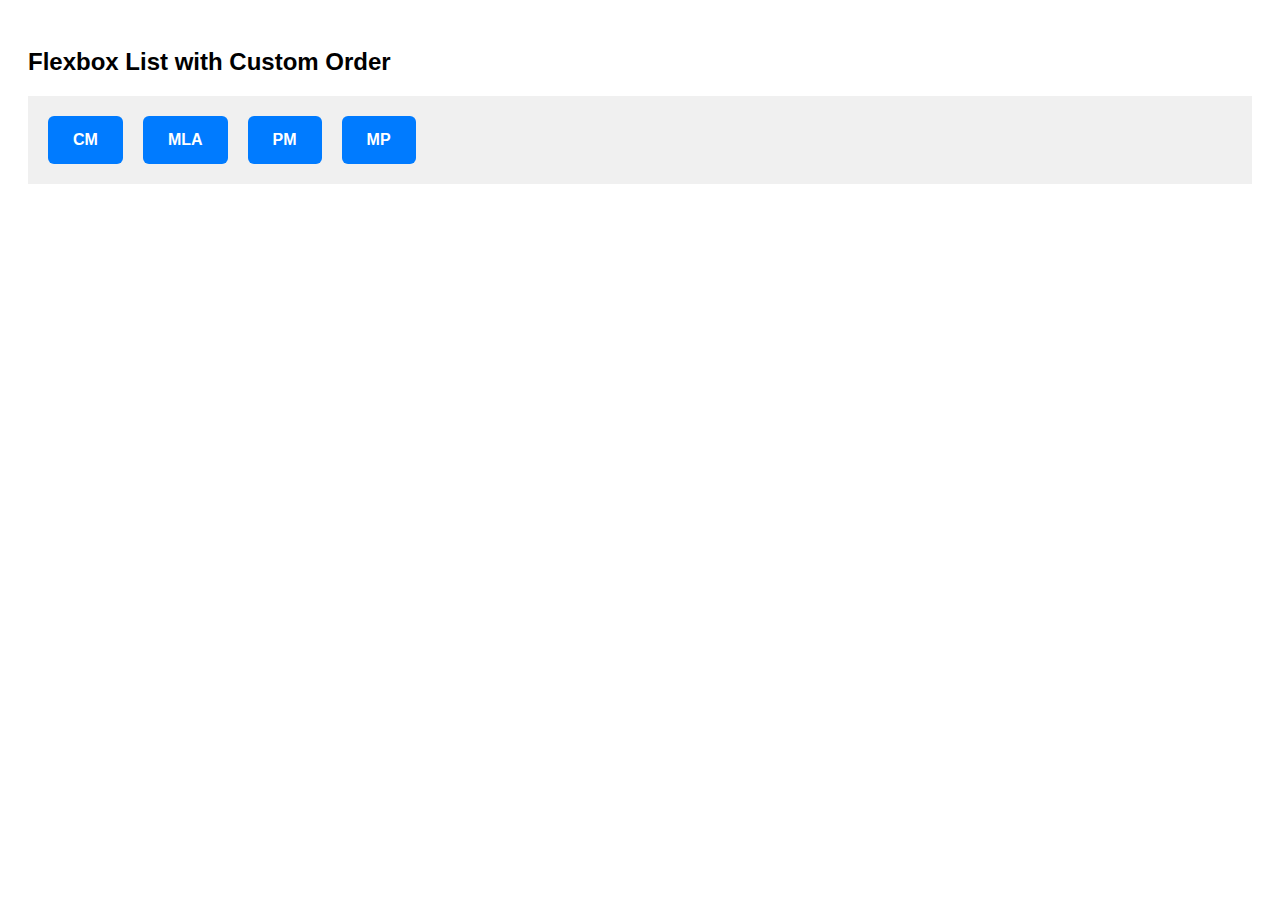
<file: basic-example-of-flexbox-only/order.html>
<!DOCTYPE html>
<html lang="en">
<head>
  <meta charset="UTF-8">
  <title>Flexbox Order Example</title>
  <style>
    body {
      font-family: Arial, sans-serif;
      padding: 20px;
    }

    ul.flex-list {
      list-style-type: none;
      padding: 0;
      margin: 0;
      display: flex;
      gap: 20px;
      background-color: #f0f0f0;
      padding: 20px;
      flex-wrap: wrap;
    }

    ul.flex-list li {
      background-color: #007bff;
      color: white;
      padding: 15px 25px;
      border-radius: 6px;
      font-weight: bold;
      font-size: 1rem;
    }

    /* Order applied here */
    
  </style>
</head>
<body>

  <h2>Flexbox List with Custom Order</h2>
  <ul class="flex-list">   
    <li class="item1">CM</li>
    <li class="item3">MLA</li>
    <li class="item2">PM</li>
    <li class="item4">MP</li>
  </ul>

</body>
</html>
</file>
<file: basic-example-of-flexbox-only/style.css>
*{
    margin: 0;
    padding: 0;
    box-sizing: border-box;
}
.head{
    text-align: center;
    margin-bottom: 40px;
    margin-top: 10px;
}

/* ***** flex demo css start from here ***** */
.container{
    border: 5px solid #000;
    display: flex;
}
.container .flex-item:nth-child(odd){
    background: rgb(153, 51, 51);
    color: #fff;
    padding: 5px;
    font-size: 1.5rem;
}
.container .flex-item:nth-child(even){
    background: rgb(51, 153, 75);
    color: #fff;
    padding: 5px;
    font-size: 1.5rem;
}
</file>
<file: flex-css-html-template-smoke-portfolio-using-flex-css/style.css>
* {
    margin: 0;
    padding: 0;
    box-sizing: border-box;
}

.main-container {
    display: flex;
}

.left-section {
    width: 120px;
    background: #222;
    border-radius: 15px 0 0 15px;
    height: 100vh;
    position: fixed;
    left: 0;
    top: 0;
    overflow: auto;
}

.right-section {
    margin-left: 120px;
    /* Prevent overlap */
    width: calc(100% - 120px);
    /* Take remaining width */
    background: #000;
}

.menu-container ul {
    display: flex;
    flex-direction: column;
    align-items: center;
}

.r-xxlarge {
    color: #fff;
    font-size: 5rem;
}

.r-home {
    color: #fff;
    transition: color 0.3s ease;
}

.r-home:hover {
    color: gray;
}

.menu-container ul img {
    display: inline-block;
    width: 120px;
    height: 100%;
}

.menu-container ul li p {
    color: #fff;
    font-size: 1rem;
}

.menu-container ul li {
    display: flex;
    flex-direction: column;
    gap: 10px;
    align-items: center;
}

.menu-container ul li:hover {
    background: #000;
    width: 100%;
}

/* right section css START */

.header {
    color: #fff;
    display: flex;
    flex-direction: column;
    align-items: center;
    margin-top: 50px;
    gap: 20px;
}

.header p:first-of-type {
    font-size: 4rem;
}

.header p:nth-of-type(2) {
    font-size: 1.5rem;
}

.right-section-container {
    padding: 30px;
}

.my-name-contianer {
    color: #fff;
    font-weight: 100;
}

.about-me {
    font-size: 1rem;
    line-height: 1.5;
    letter-spacing: 1px;
    color: #ccc;
}

.marign-10 {
    display: flex;
    flex-direction: column;
    align-items: center;
    gap: 5px;
    margin-top: 10px;
    margin-bottom: 10px;
}


.my-name {
    padding: 0 150px;
    display: flex;
    flex-direction: column;
    gap: 15px;
}

.name {
    display: flex;
    flex-direction: column;
    gap: 15px;
}

.divider {
    border-bottom: 1px solid;
    width: 20%;
}

.photography .white-div {
    background: #fff;
}

.photography .gray-div {
    height: 28px;
    background: #616161 !important;
}

.photography {
    display: flex;
    flex-direction: column;
    gap: 10px;
    color: #757575 !important;
    letter-spacing: 4px;
}

.progress-bar-95 {
    width: 95%;
}

.progress-bar-75 {
    width: 75%;
}

.progress-bar-65 {
    width: 65%;
}

.client-repo {
    display: flex;
    background: #ccc;
    color: #000;
    padding: 10px 0;
    justify-content: space-around;
    font-size: 2rem;
    margin: 15px 0;
}

.pertners {
    margin-top: 20px;
    margin-bottom: 20px;
    align-items: center;
    display: flex;
    flex-direction: column;
}

.download-button button {
    color: #000;
    background: #ccc;
    border: none;
    padding: 15px 10px;
    font-size: 1rem;
    margin-top: 10px;
    margin-bottom: 10px;
    display: flex;
    gap: 10px;
}

.plan {
    display: flex;
    flex-direction: row;
    gap: 15px;
    justify-content: space-evenly;
}

.basic {
    flex-basis: 100%;
    color: #000 !important;
    background-color: #fff !important;
    display: flex;
    justify-content: center;
    flex-direction: column;
    align-items: center;
    opacity: 0.60;
}

.name-tag {
    font-size: 2rem;
}

.plan .basic ul {
    list-style: none;
    display: flex;
    flex-direction: column;
    align-items: center;
    width: 100%;
}

.plan .basic ul li:first-of-type {
    padding: 30px 0;
    font-size: 2rem;
    background: #616161 !important;
    color: #fff;
}

.plan .basic ul li {
    font-size: 1rem;
    font-weight: 100;
    border-bottom: 1px solid #ddd;
    width: 100%;
    text-align: center;
    padding: 20px 0;
}

.plan .basic ul li:nth-child(6) {
    padding: 30px 0;
}

.plan .basic ul li:last-child {
    padding: 30px 0;
    background: #f1f1f1 !important;
    color: #000;
}

.web-design span {
    font-size: 2rem;
}

.basic-footer button {
    color: #000;
    background: #fff;
    border: none;
    padding: 15px 10px;
    margin-top: 10px;
    margin-bottom: 10px;
}

.basic-footer button:hover {
    color: #fff;
    background: #000;
    cursor: pointer;
}

.plan .basic:hover {
    opacity: 1;
    background: #fff;
    cursor: pointer;
}

.repo-img-sec {
    display: flex;
    flex-direction: row;
    gap: 20px;
}

.img-sec img {
    width: 80px;
    height: 80px;
    border-radius: 50%;
}

.about-sec {
    display: flex;
    flex-direction: column;
    align-self: center;
    align-items: baseline;
    gap: 10px;
    color: #757575 !important;
}

.mr-t-100 {
    margin-top: 100px;
}

.mr-t-50 {
    margin-top: 50px;
}


.row {
    display: -ms-flexbox;
    /* IE10 */
    display: flex;
    -ms-flex-wrap: wrap;
    /* IE10 */
    flex-wrap: wrap;
    padding: 0 4px;
}

/* Create four equal columns that sits next to each other */
.column {
    -ms-flex: 25%;
    /* IE10 */
    flex: 25%;
    max-width: 25%;
    padding: 0 4px;
}

.column img {
    margin-top: 8px;
    vertical-align: middle;
    width: 100%;
}

.location-cl {
    display: flex;
    gap: 10px;
    align-items: center;
}

.location-cl i {
    font-size: 2rem;
}

.location-cl p {
    font-size: 1.2rem;
    color: #757575;
}

.contact-wrapper {
    display: flex;
    flex-direction: column;
    gap: 20px;
}

.contact-wrapper input {
    padding: 16px 12px;
    border: none;
    display: block;
    border-bottom: 1px solid #ccc;
    width: 100%;
}

.w3-medium a {
    color: #757575;
}

.w3-medium a:hover {
    color: #4CAF50 !important
}

.w3-content {
    font-size: 2rem;
}

.mr-b-50 {
    margin-bottom: 50px;
}
</file>
<file: menu-sub-menu-example-menu-on-hover-using-flex/style.css>
* {
    margin: 0;
    padding: 0;
    box-sizing: border-box;
}

.header .upper-ul {
    display: flex;
    justify-content: center;
    list-style: none;
    height: 70px;
    align-items: center;
    font-size: 2rem;
}

.header {
    height: 70px;
    background: #1e2478;
    color: #fff;
}

.header .upper-ul li {
    padding: 17px 63px;
    cursor: pointer;
}

.header .upper-ul li:hover {
    color: black;
    background: #fff;
}

.relative-wrappper {
    position: relative;
    background: blue;
}

.relative-wrappper ul {
    display: flex;
    flex-direction: column;
    position: absolute;
    top: 0;
    left: 0;
    z-index: 999999;
    color: #000;
    background: blue;
    width: 210px;
    list-style: none;
}


.relative-wrappper {
    position: relative;
    background: blue;
    top: 16px;
    left: -65px;
    width: 100%;
    cursor: pointer;
}
.relative-wrappper ul li:hover {
    background: red !important;
    color: #fff !important;
    cursor: pointer;
}
.dropdown{
    display: none;
}
.header .upper-ul li:hover .dropdown{
    display: block;
}
</file>
<file: nav-bar-header-menu-using-flex/style.css>
*{
    margin: 0;
    padding: 0;
    box-sizing: border-box;
}
ul{
    list-style: none;
    text-decoration: none;
    background: #ccc;
    display: flex;
    justify-content: space-around;
    flex-wrap: wrap;
}
ul li{
    font-size: 2rem;
    padding: 1rem;
}
ul li a{
    text-decoration: none;
    color: #000;
    padding: 1rem;
}
ul li a:hover{
    color: #fff;
    background: #232222;
}

/* media query */
@media all and (max-width: 600px){
    ul{
        flex-direction: column;
        align-items: center;
    }
    ul li{
        font-size: 1.5rem;
        padding: 0.5rem;
    }
    ul li a{
        padding: 0.5rem;
    }
}
</file>
<file: professional-portfolio-website-using-flex/style.css>
* {
    margin: 0;
    padding: 0;
    box-sizing: border-box;
}

body {
    background: #f1f1f1 !important;
}

.main-continer {
    display: flex;
    flex-direction: column;
    min-height: 100vh;
}

.footer-box .footer {
    background: #009688 !important;
    display: flex;
    flex-direction: column;
    align-items: center;
    padding: 20px 0;
    justify-content: center;
    font-size: 1.3rem;
    gap: 20px;
    color: #fff;
}


.footer-box .footer p:last-child {
    cursor: pointer;
}

.footer-box {
    bottom: 0;
    margin-top: 16px;
    width: 100%;
}

.header-box {
    flex: 1;
    display: flex;
    gap: 30px;
    justify-content: center;
    margin: 30px 110px 0 110px;
}

.exp-wrapper-img {
    position: relative;
    display: flex;
    font-size: 1.2rem;
}

.exp-wrapper {
    display: flex;
    gap: 10px;
    font-size: 25px;
    line-height: 1.5;
    align-items: center;
    margin: 10px 0;
}

.exp-wrapper-img .name {
    position: absolute;
    left: 0;
    bottom: 0;
    color: #000;
    padding: 0.01em 16px;
    margin: 10px 0;
    font-size: 2.5rem;
}

.exp-wrapper-img img {
    width: 100%;
}

.exper-wrapper {
    padding: 0.01em 16px;
    background: #fff;
}

.exper-wrapper i {
    color: #009688 !important
}

.divider {
    width: 100%;
    border: 1px solid #eee;
    margin-bottom: 30px;
}

.divider-2 {
    width: 100%;
    border: 1px solid #eee;
    margin: 40px 0;
}

.white-div {
    background: #f1f1f1 !important;
    height: 20px;
    border-radius: 20px;
    color: #fff;
    flex-basis: 100%;
}

.gray-div {
    background: #009688;
    height: 20px;
    width: 90%;
    border-radius: 20px;
    text-align: center;
    font-size: 15px;
}

.left-bar {
    width: 33.33%;
    box-shadow: 0 4px 10px 0 rgba(0, 0, 0, 0.2), 0 4px 20px 0 rgba(0, 0, 0, 0.19);
}

.lower-box {
    box-shadow: 0 4px 10px 0 rgba(0, 0, 0, 0.2), 0 4px 20px 0 rgba(0, 0, 0, 0.19);
    background: #fff;
}

.right-section {
    width: 66.666%;
    display: flex;
    flex-direction: column;
    gap: 16px;
}

.upper-box {
    box-shadow: 0 4px 10px 0 rgba(0, 0, 0, 0.2), 0 4px 20px 0 rgba(0, 0, 0, 0.19);
    margin-bottom: 16px;
    padding: 0.01em 16px;
    background: #fff;
}

.progress-bar-80 {
    width: 80%;
}

.mr-t-b-20 {
    margin: 50px 0;
}

.heading-wrapper i {
    font-size: 30px;
    color: #009688;
}

.heading-wrapper {
    display: flex;
    gap: 20px;
    align-items: center;
    margin: 10px;
    padding: 16px;
    font-size: 21px;
    color: #009688;
}

.sub-heading-wrapper {
    display: flex;
    flex-direction: column;
    gap: 20px;
    font-size: 22px;
    padding: 0.01em 16px;
    margin: 0 10px;
}

.sub-heading-wrapper p {
    display: flex;
    gap: 10px;
}

.sub-heading-wrapper p:first-of-type {
    font-weight: bold;
    font-size: 22px;
    color: #000;
    opacity: 0.6;
}

.sub-heading-wrapper p:nth-child(2) {
    color: #009688;
}

@media screen and (max-width: 480px) {
    .header-box{
        flex: 1;
        display: flex;
        gap: 30px;
        margin: 0 !important;
        flex-direction:column;
    }
    .left-bar{
        width: 100%;
    }
    .right-section{
        width: 100%;
    }
}
</file>
